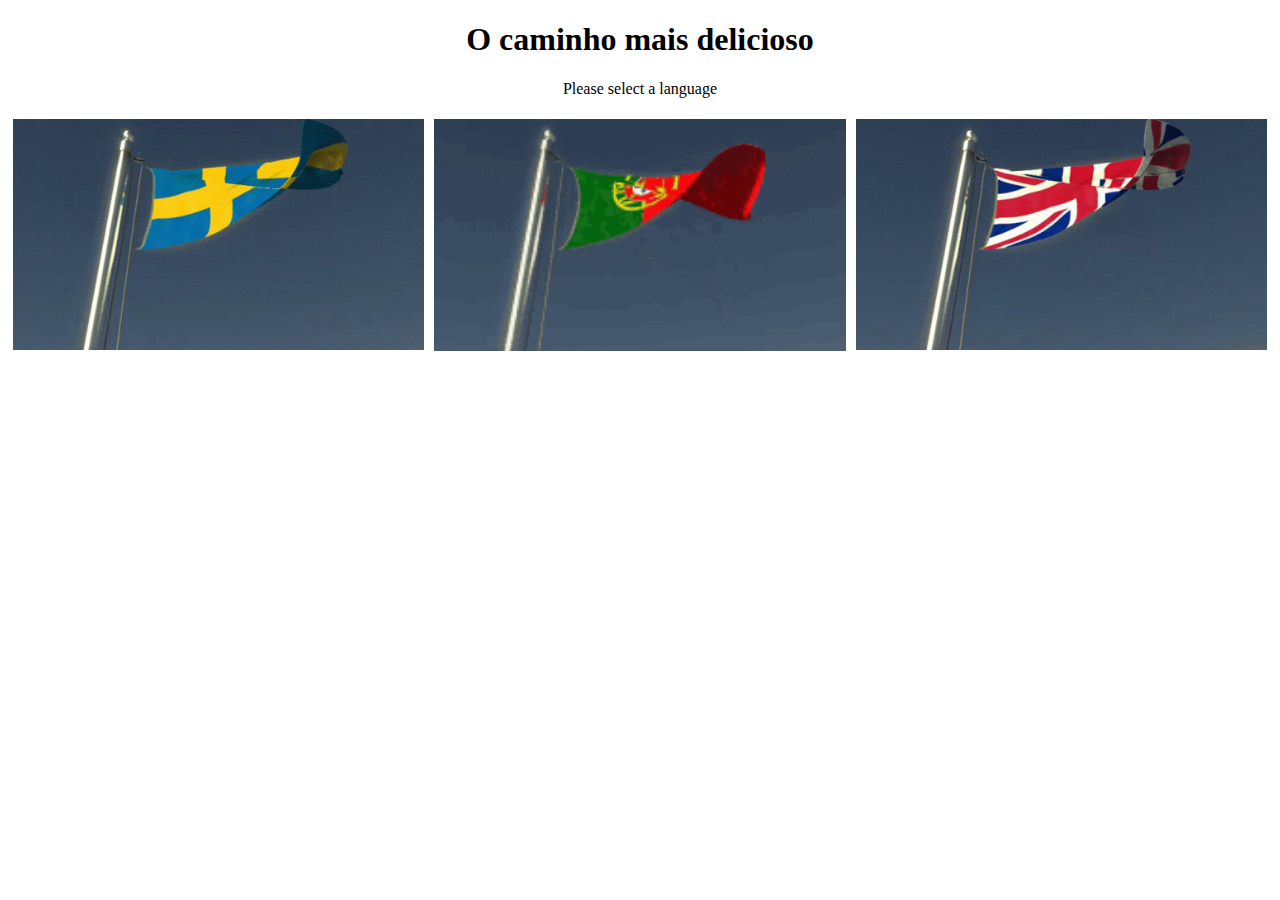
<file: index.htm>
<!DOCTYPE html>
<html>
<head>
	<style>
		* {
		  box-sizing: border-box;
		}
		
		.column {
		  float: left;
		  width: 33.33%;
		  padding: 5px;
		}
		
		/* Clearfix (clear floats) */
		.row::after {
		  content: "";
		  clear: both;
		  display: table;
		}
		</style>
<title>Multimedia project</title>
</head>
<h1 style="font-family:garamond; text-align:center;">O caminho mais delicioso</h1>
<body>

<h1></h1>
<p style="font-family:garamond; text-align:center;" >Please select a language</p>

<div class="row">
	<div class="column">
		<a href="swe_bigMap.htm"><img src="pictures_and_gifs/flags/swedishflag.gif" alt="swedishflag" style="width:100%">
		</a>
	</div>
	<div class="column">
		<a href="pt_bigMap.htm"><img src="pictures_and_gifs/flags/portugalflag.gif" alt="portugal" style="width:100%">
	</div>
	<div class="column">
		<a href="eng_bigMap.htm"><img src="pictures_and_gifs/flags/ukflag.gif" alt="english" style="width:100%">
	</div>
  </div> 

</body>


</html>
</file>
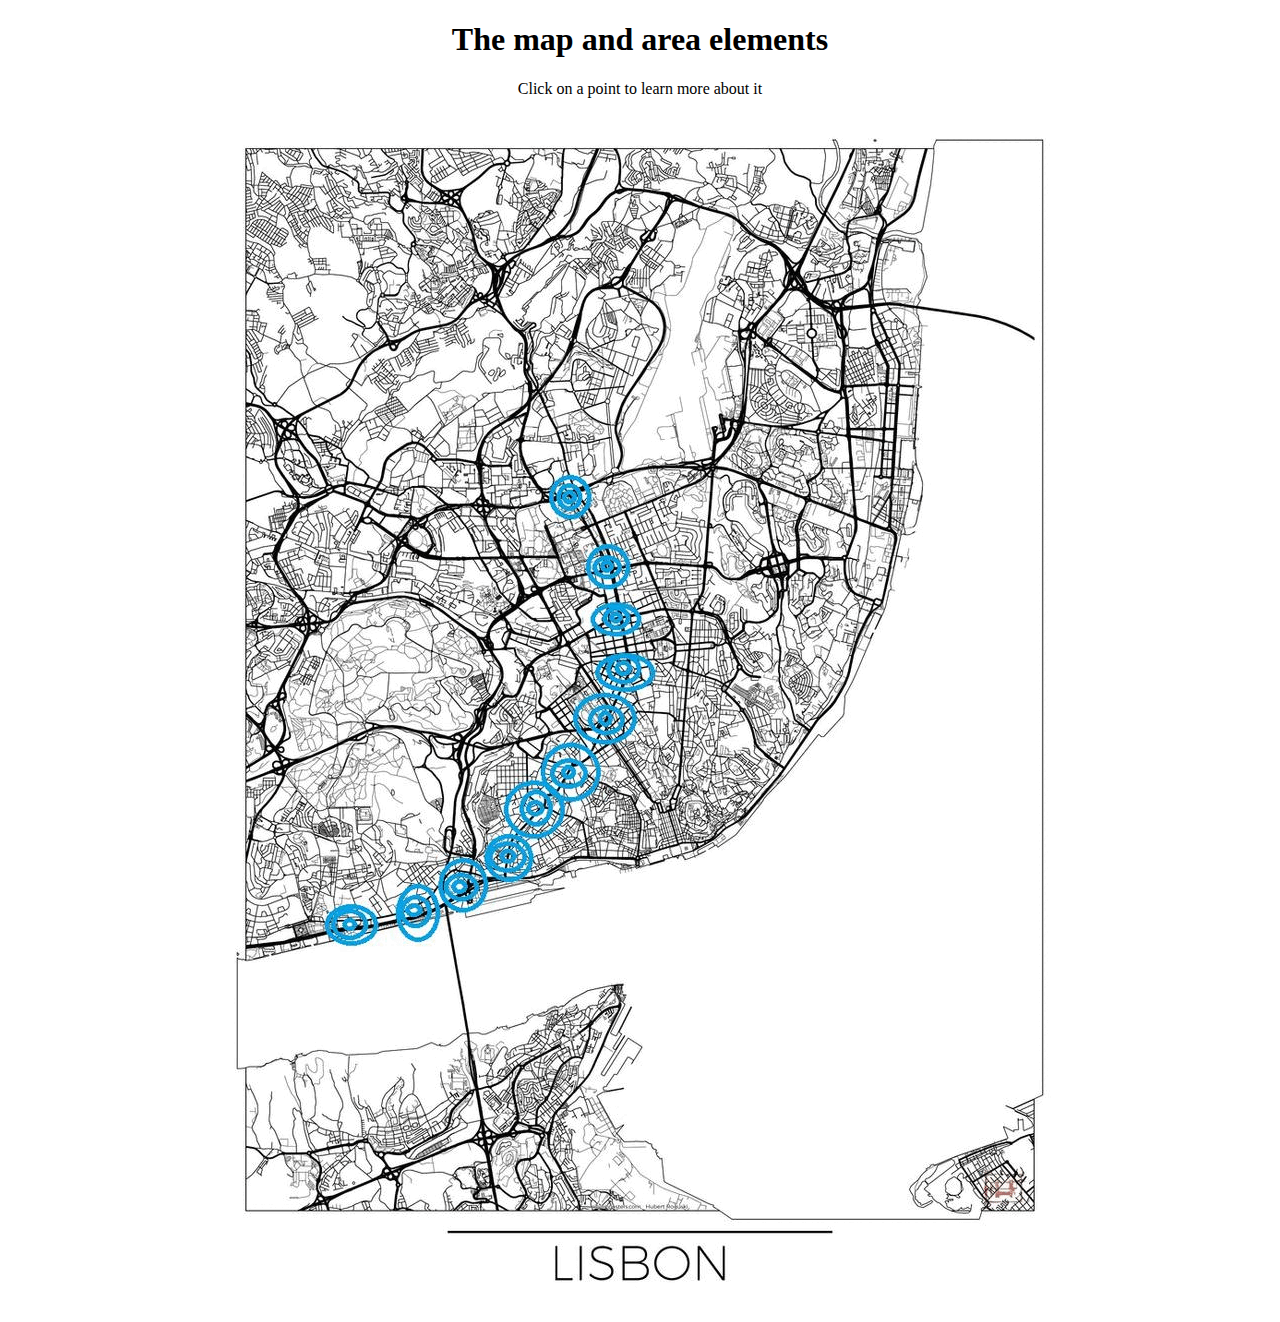
<file: eng_bigMap.htm>
<!DOCTYPE html>
<html>
<body>

<h1 style="font-family:garamond; text-align:center;">The map and area elements</h1>

<style>
  img {
  display: block;
  margin-left: auto;
  margin-right: auto;
}



</style>
<p style="font-family:garamond; text-align:center;" >Click on a point to learn more about it</p>

<div>

  <img src="pictures_and_gifs/maps/ezgif-4-6809184c3a.gif" alt="map"  class="center" usemap="#workmap" width="858" height="1200"> 

  <map name="workmap">
    <area title="Campo Grande" shape="req" coords="325,350,375,400" alt="campo" href="eng_interactiveMap.htm#showCampoGrand();">
    <area title="Entre Campos" shape="circle" coords="395,452,15" alt="entreCampos" href="eng_interactiveMap.htm#showEntreCampos();  ">
    <area title="Campo Penqueno" shape="circle" coords="406,503,15" alt="pequeno" href="eng_interactiveMap.htm#showCampoPenqueno(); ">
    <area title="Saldanha" shape="circle" coords="413,553,15" alt="saldanha" href="eng_interactiveMap.htm#showSaldanha(); ">
    <area title="Parque Eduardo" shape="circle" coords="270,270,15" alt="parqueEduardo" href="eng_interactiveMap.htm#showParqueEduardo(); ">
    <area title="Marques de Pompal" shape="circle" coords="394,603,15" alt="Marques" href="eng_interactiveMap.htm#showMarques(); ">
    <area title="Amoreiras" shape="circle" coords="359,659,15" alt="Amoreiras" href="eng_interactiveMap.htm#showAmoreiras(); ">
    <area title="Santos" shape="circle" coords="298,740,15" alt="Santos" href="eng_interactiveMap.htm#showSantos(); ">
    <area title="LxFactory" shape="circle" coords="250,770,15" alt="LxFactory" href="eng_interactiveMap.htm#showLxFactory(); ">
    <area title="Maat" shape="circle" coords="200,794,15" alt="Maat" href="eng_interactiveMap.htm#showMaat(); ">
    <area title="Belem" shape="circle" coords="139,809,15" alt="Belem" href="eng_interactiveMap.htm#showBelem(); ">

    
  </map>
 
  
</div>
</body>

</html>
</file>
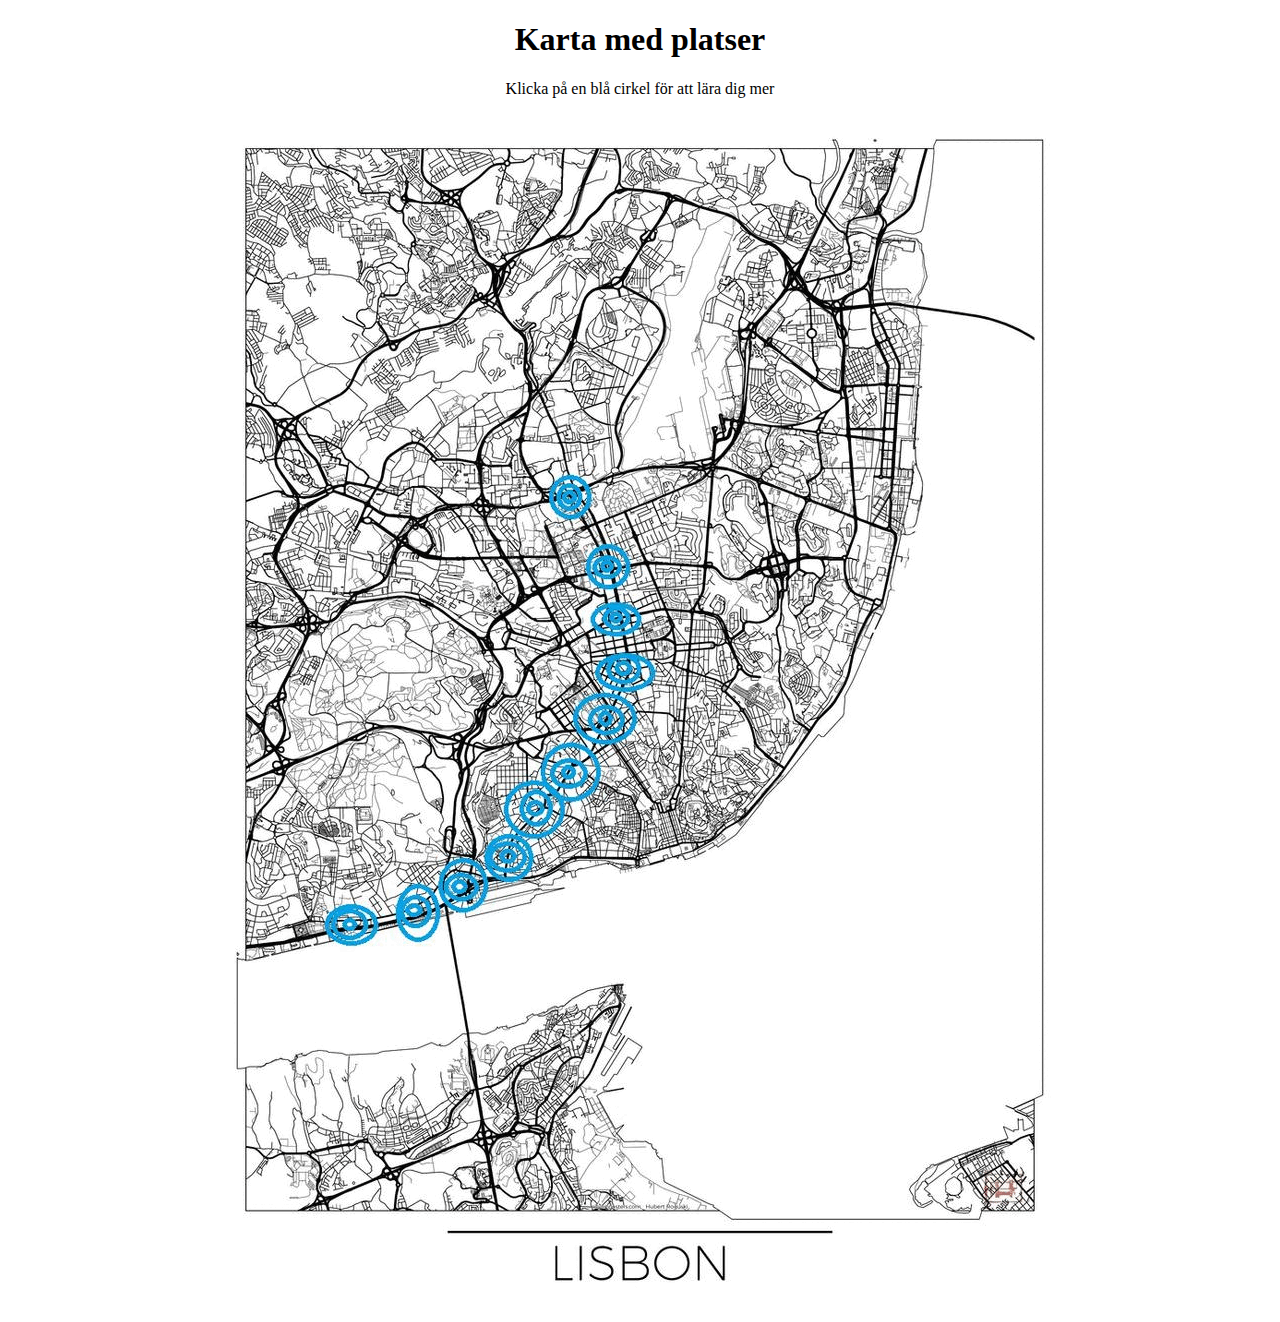
<file: swe_bigMap.htm>
<!DOCTYPE html>
<html>
<body>

<h1 style="font-family:garamond; text-align:center;">Karta med platser</h1>

<style>
  img {
  display: block;
  margin-left: auto;
  margin-right: auto;
}



</style>
<p style="font-family:garamond; text-align:center;" >Klicka på en blå cirkel för att lära dig mer</p>

<div>

  <img src="pictures_and_gifs/maps/ezgif-4-6809184c3a.gif" alt="map"  class="center" usemap="#workmap" width="858" height="1200"> 

  <map name="workmap">
    <area title="Campo Grande" shape="req" coords="325,350,375,400" alt="campo" href="swe_interactiveMap.htm#showCampoGrand();">
    <area title="Entre Campos" shape="circle" coords="395,452,15" alt="entreCampos" href="swe_interactiveMap.htm#showEntreCampos();  ">
    <area title="Campo Penqueno" shape="circle" coords="406,503,15" alt="pequeno" href="swe_interactiveMap.htm#showCampoPenqueno(); ">
    <area title="Saldanha" shape="circle" coords="413,553,15" alt="saldanha" href="swe_interactiveMap.htm#showSaldanha(); ">
    <area title="Parque Eduardo" shape="circle" coords="270,270,15" alt="parqueEduardo" href="swe_interactiveMap.htm#showParqueEduardo(); ">
    <area title="Marques de Pompal" shape="circle" coords="394,603,15" alt="Marques" href="swe_interactiveMap.htm#showMarques(); ">
    <area title="Amoreiras" shape="circle" coords="359,659,15" alt="Amoreiras" href="swe_interactiveMap.htm#showAmoreiras(); ">
    <area title="Santos" shape="circle" coords="298,740,15" alt="Santos" href="swe_interactiveMap.htm#showSantos(); ">
    <area title="LxFactory" shape="circle" coords="250,770,15" alt="LxFactory" href="swe_interactiveMap.htm#showLxFactory(); ">
    <area title="Maat" shape="circle" coords="200,794,15" alt="Maat" href="swe_interactiveMap.htm#showMaat(); ">
    <area title="Belem" shape="circle" coords="139,809,15" alt="Belem" href="swe_interactiveMap.htm#showBelem(); ">

    
  </map>
 
  
</div>
</body>

</html>
</file>
